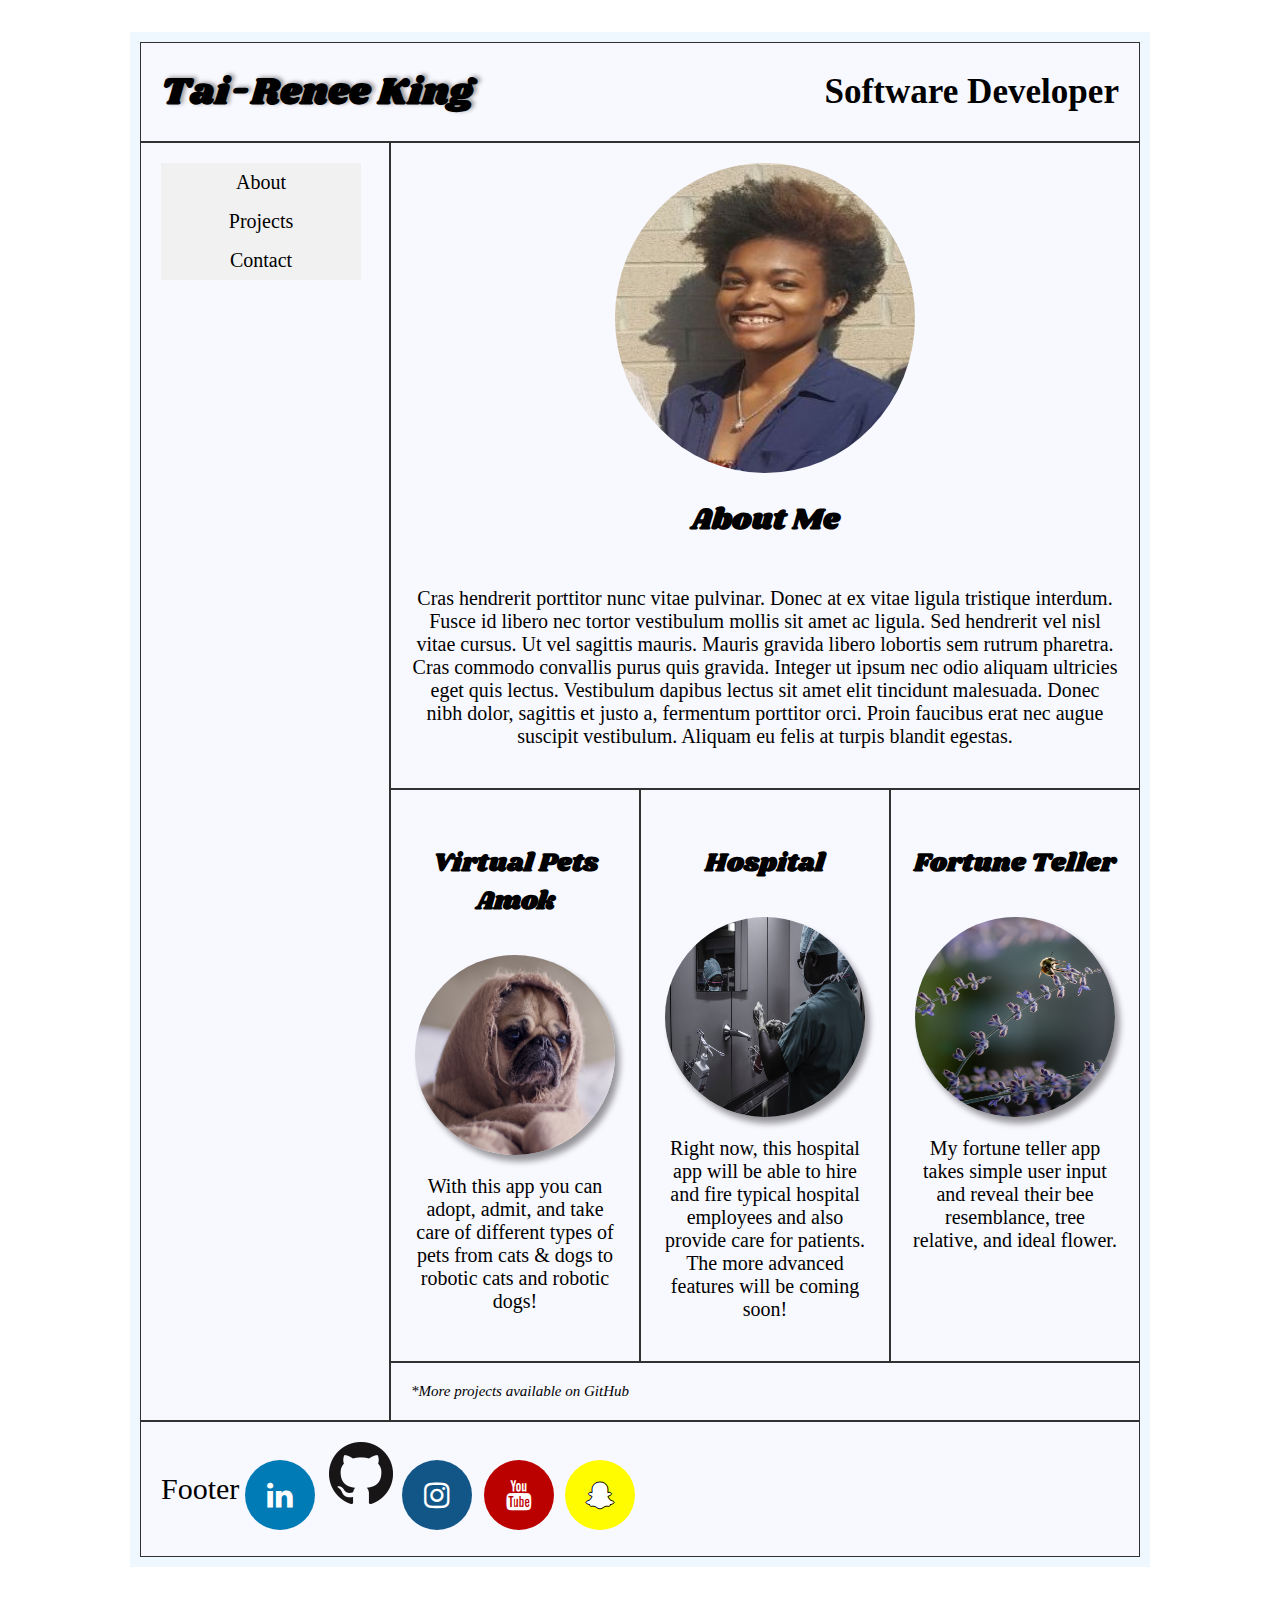
<file: test-site/index.html>
<!DOCTYPE html>
<html>
<head>
	<title>Tai-Renee's Portfolio</title>

	    <link rel="stylesheet" href="https://fonts.googleapis.com/css?family=Shrikhand">

	    <link rel="stylesheet" href="https://cdnjs.cloudflare.com/ajax/libs/font-awesome/4.7.0/css/font-awesome.min.css">

	<link rel="stylesheet" type="text/css" href="./style.css">
</head>
<body>
	<div class="grid-container">
  		<div class="grid-item header">
  			<h2 id="logo">Tai-Renee King</h2>
  			<h3 id="position">Software Developer</h3>
  		</div>
  		<div class="grid-item nav">
  			<nav>
			<ul>
				<li><a href="#aboutMe">About</a></li>
				<li><a href="#Projects">Projects</a></li>
				<li><a href="#contactMe">Contact</a></li>
			</ul>
			</nav>
  		</div>
  		<div class="grid-item about">
  			<img id="aboutImage" src="./images/profileimage.jpg">
  			<h2 id="aboutTitle">About Me</h2>
				<p>
				Cras hendrerit porttitor nunc vitae pulvinar. Donec at ex vitae ligula tristique interdum. Fusce id libero nec tortor vestibulum mollis sit amet ac ligula. Sed hendrerit vel nisl vitae cursus. Ut vel sagittis mauris. Mauris gravida libero lobortis sem rutrum pharetra. Cras commodo convallis purus quis gravida. Integer ut ipsum nec odio aliquam ultricies eget quis lectus. Vestibulum dapibus lectus sit amet elit tincidunt malesuada. Donec nibh dolor, sagittis et justo a, fermentum porttitor orci. Proin faucibus erat nec augue suscipit vestibulum. Aliquam eu felis at turpis blandit egestas.
				</p>
  		</div>
  		<div class="grid-item project">
  			<h4 id="projectTitle">Virtual Pets Amok</h4>
  			<img id="projectImage" src="./images/petsamok.jpg">
  			<p>
  				With this app you can adopt, admit, and take care of different types of pets from cats &amp; dogs to robotic cats and robotic dogs!
  			</p>
  		</div>

  		<div class="grid-item project">
  			<h4 id="projectTitle">Hospital</h4>
  			<img id="projectImage" src="./images/hospital.jpg">
  			<p>
				Right now, this hospital app will be able to hire and fire typical hospital employees and also provide care for patients. The more advanced features will be coming soon!
			</p>
  		</div>

  		<div class="grid-item project">
  			<h4 id="projectTitle">Fortune Teller</h4>
  			<img id="projectImage" src="./images/fortuneteller.jpg">
  			<p>
				My fortune teller app takes simple user input and reveal their bee resemblance, tree relative, and ideal flower.
			</p>
  		</div>
  		<div class="grid-item text">*More projects available on GitHub</div>
  			<div class="grid-item footer">Footer
  				<div class= "social">
      			<a href="#" class="fa fa-linkedin"></a>
      			<a href="https://github.com/TaiReneeK"><img src="./social-media/github.png"></a>
      			<a href="https://www.instagram.com/ohtai/" class="fa fa-instagram"></a>
      			<a href="https://www.youtube.com/channel/UCMpI2uNb6w0Wxmev_SG9nKA/featured?view_as=public" class="fa fa-youtube"></a>
      			<a href="https://www.snapchat.com/add/ohtai" class="fa fa-snapchat-ghost"></a>
    			</div>
  		</div>
  	</div>
</body>
</html>
</file>
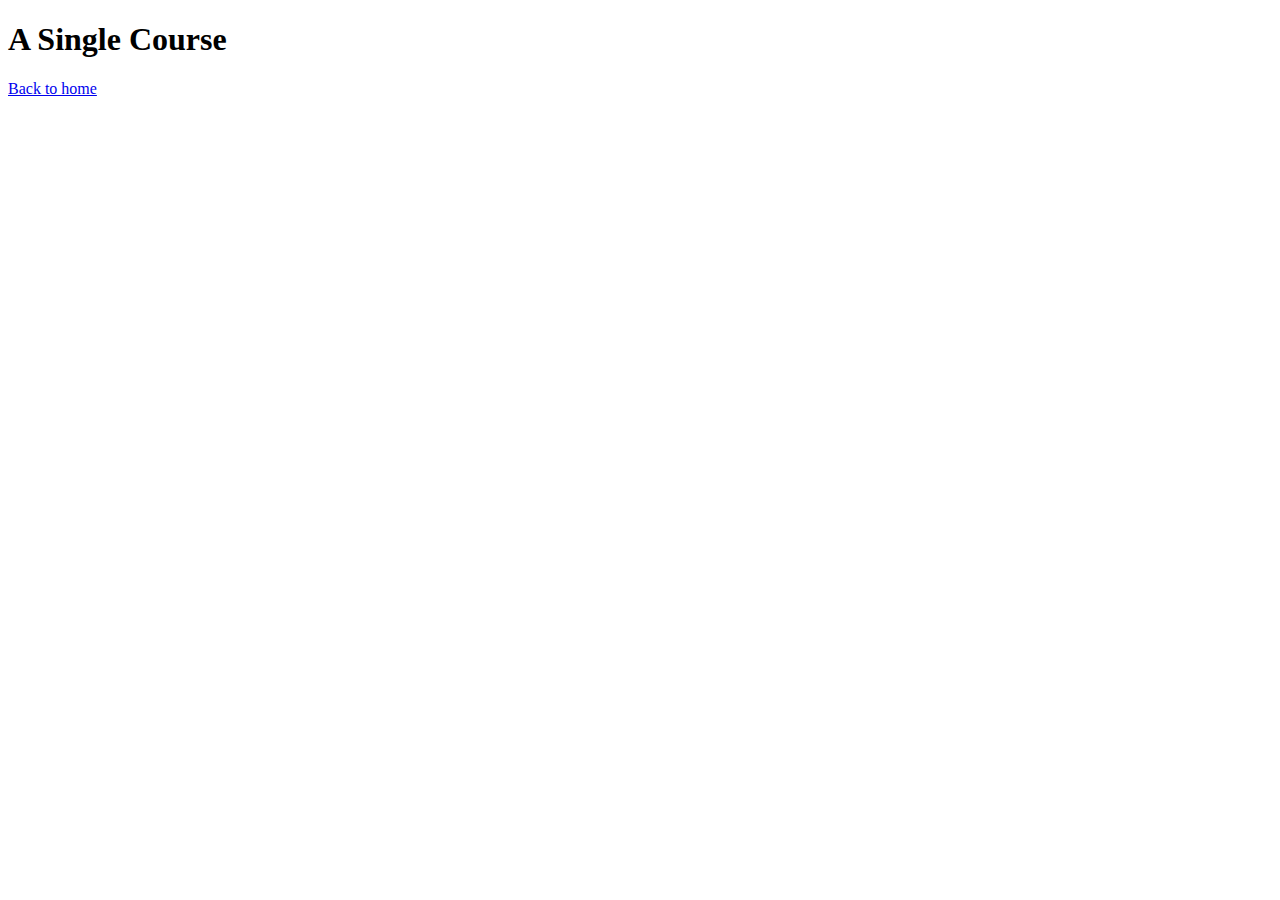
<file: courses/src/main/resources/templates/course.html>
<!DOCTYPE html>
<html xmlns:th="http://www.thymeleaf.org">
<head>
	<title>A course</title>
</head>
<body>
	<h1>A Single Course</h1>

	<div th:each = "course: ${courses}">
		<p th:test = "${course.name}"></p>
		<p th:test = "${course.description}"></p>
		<a href="http://localhost:8080/show-courses">Back to home</a>
	</div>


</body>
</html>
</file>
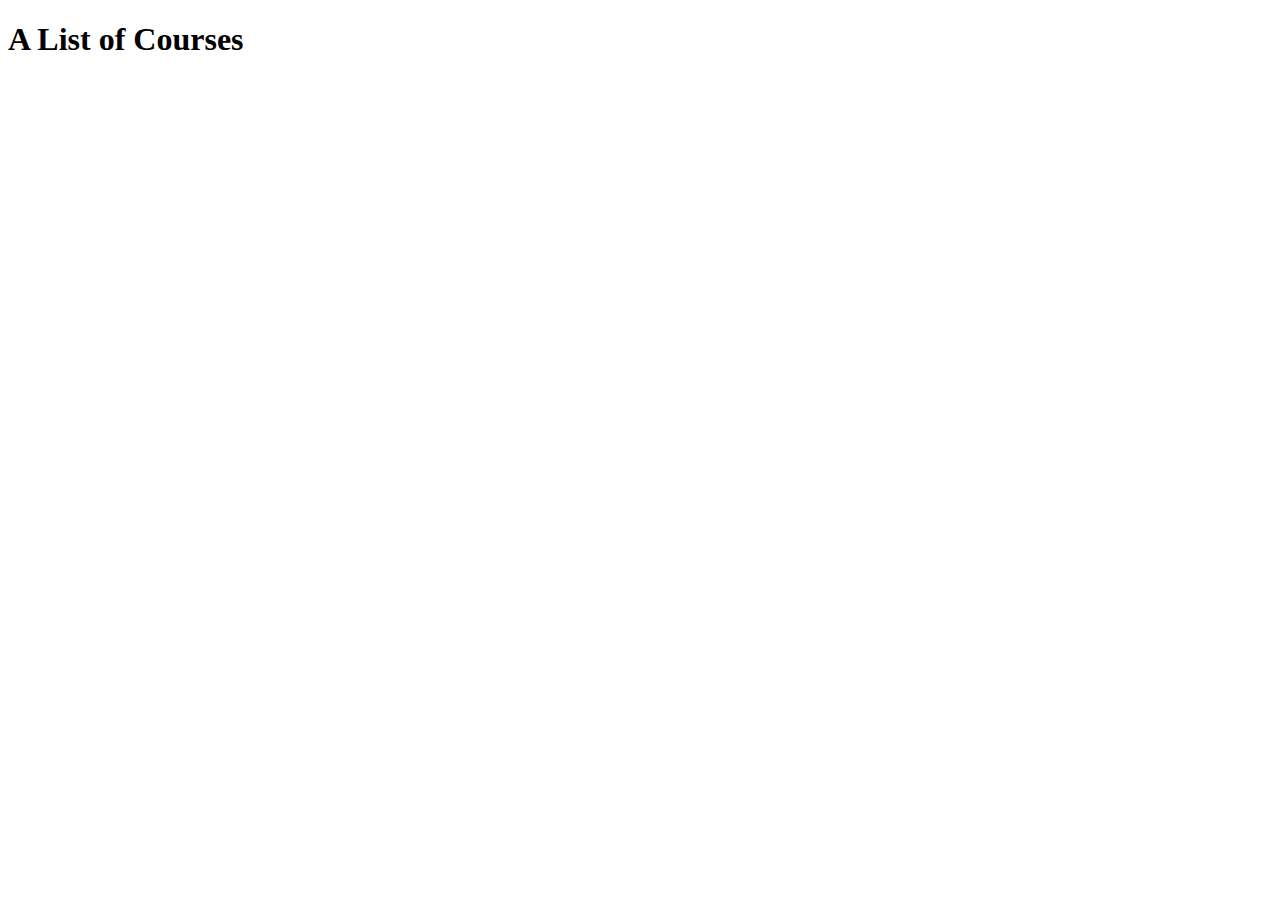
<file: courses/src/main/resources/templates/courses.html>
<!DOCTYPE html>
<html xmlns:th="http://www.thymeleaf.org">
<head>
	<title>courses</title>
</head>
<body>
	<h1>A List of Courses</h1>

	<div th:each = "course: ${courses}">
		<li>
		<a th:href="@{/course(id=${course.id})}" th:text="${course.name}"></a>
		</li>
	</div>

</body>
</html>
</file>
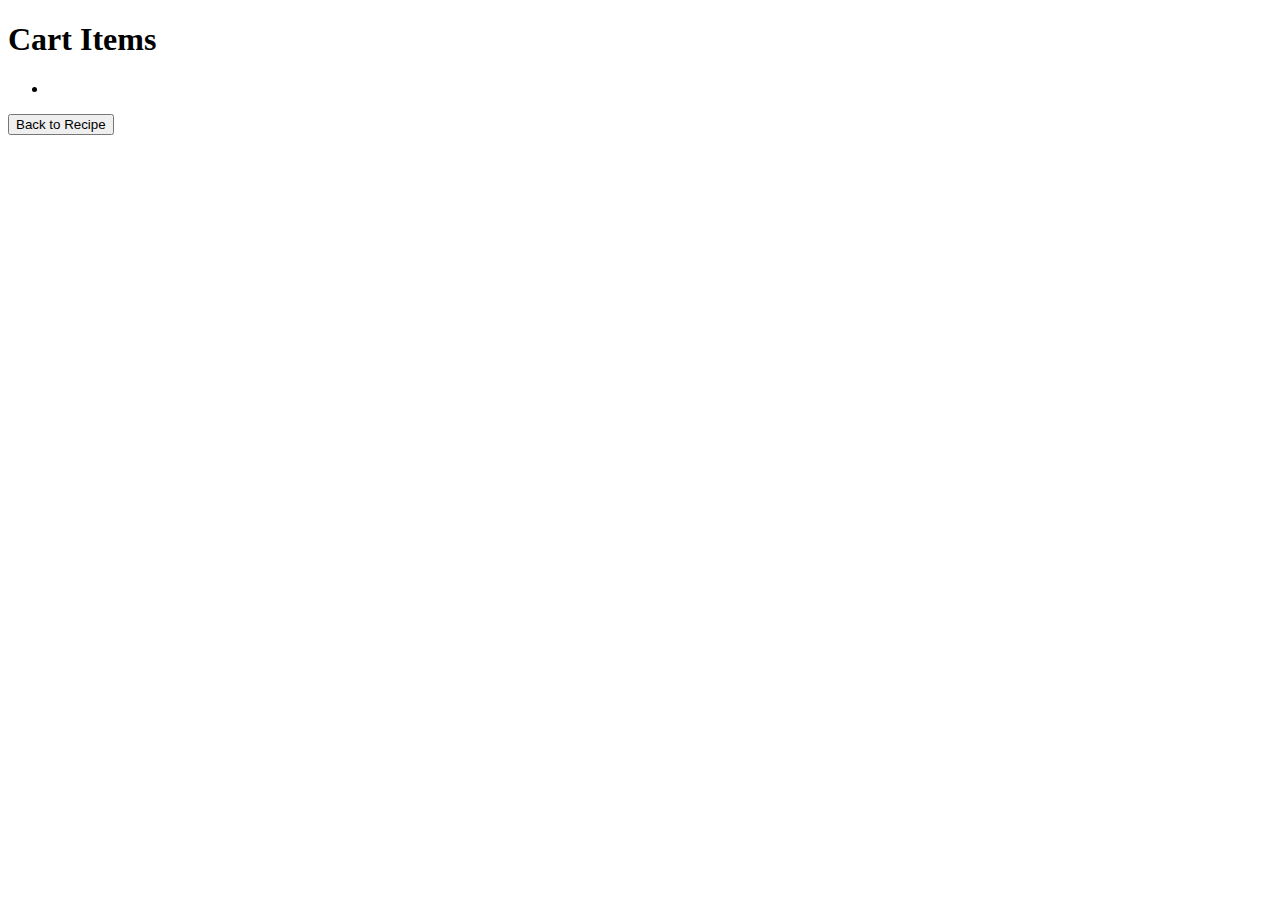
<file: food-rescue-app/src/main/resources/templates/cart.html>
<!DOCTYPE html>

<html xmlns="http://www.thymeleaf.org">
<head>
	<title>Cart Items</title>
</head>
<body>
	<h1>Cart Items</h1>

	<div th:each="cart: ${cartModel}">
	
		<ul>
			<li th:text="${cart.item.itemName}"></li>
		</ul>
		
		
	</div>
	
	<button onclick="goBack()">Back to Recipe</button>

	<script>
	function goBack() {
    	window.history.go(-2);
	}
	</script>

</body>
</html>
</file>
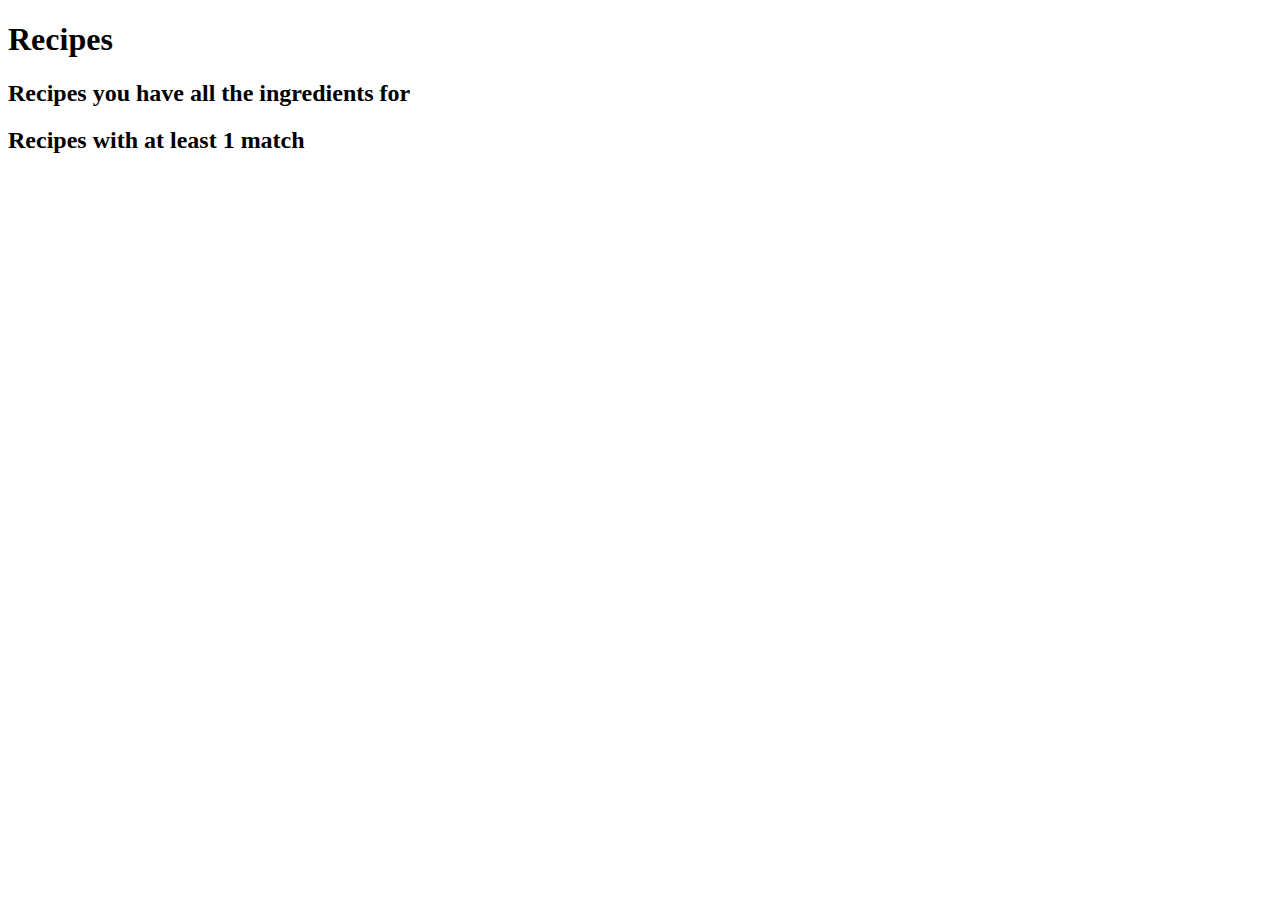
<file: food-rescue-app/src/main/resources/templates/find-recipes.html>
<!DOCTYPE html>
<html xmlns="http://www.thymeleaf.org">
<head>
	<title>All Recipes</title>
</head>
<body>
	<h1>Recipes</h1>

	<h2>Recipes you have all the ingredients for</h2>
		<div th:each="recipe: ${completeRecipesModel}">
			<h3>
				<a th:href="@{/recipe(id=${recipe.id})}" th:text="${recipe.recipeName}"></a>
			</h3>
		</div>

	<h2>Recipes with at least 1 match</h2>
	<div th:each="recipe: ${recipesModel}">
		<h3>
			<a th:href="@{/recipe(id=${recipe.id})}" th:text="${recipe.recipeName}"></a>
		</h3>
	</div>

</body>
</html>
</file>
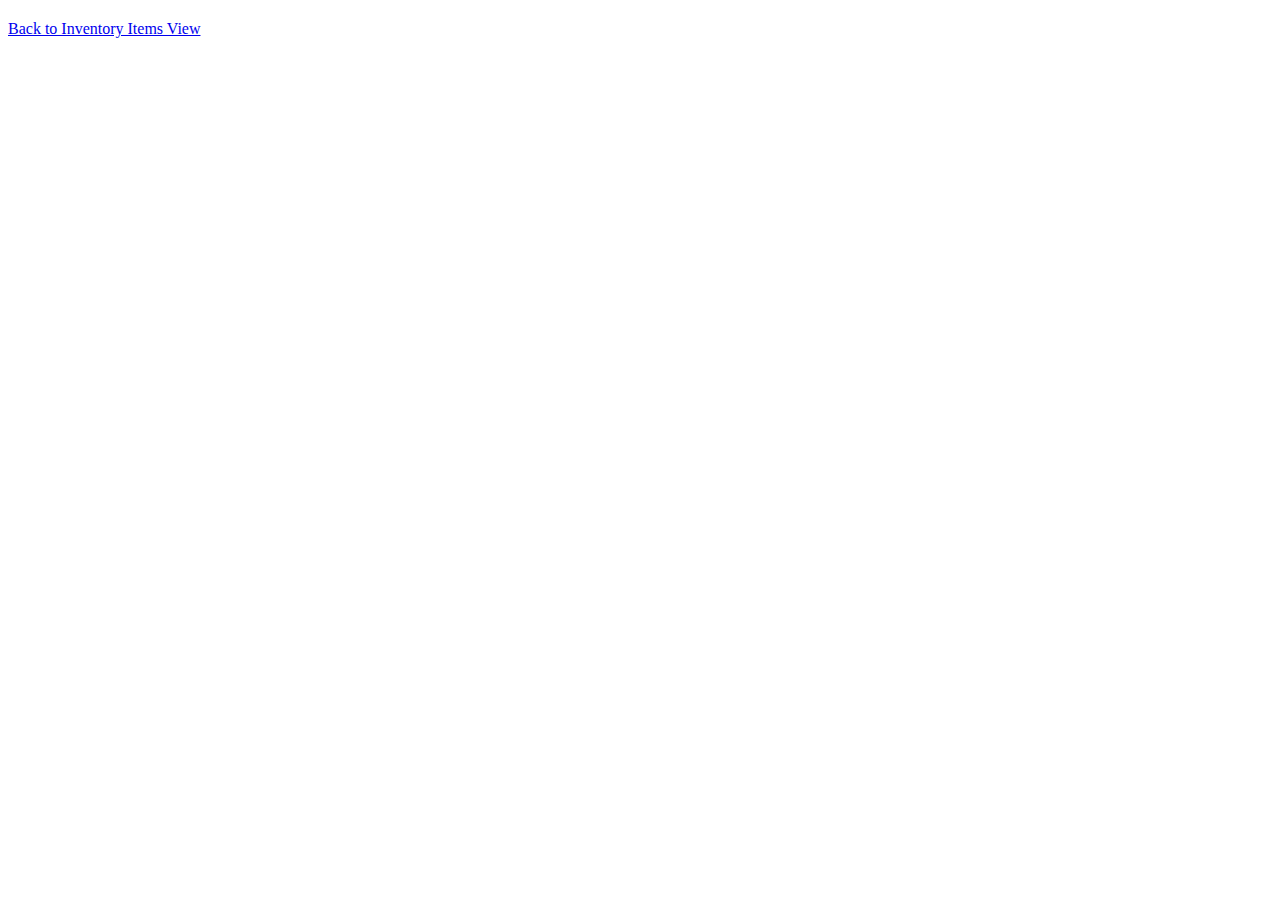
<file: food-rescue-app/src/main/resources/templates/inventoryItem.html>
<!DOCTYPE html>

<html xmlns:th="http://www.thymeleaf.org">

<head>
	<title>A Single Inventory Item</title>
</head>
<body>

	<div th:each="inventoryItem: ${inventoryItemsModel}">
		<h2 th:text="${inventoryItem.inventoryItemName}"></h2>

	</div>

<a href="http://localhost:8080/show-inventory-items">Back to Inventory Items View</a>


</body>
</html>
</file>
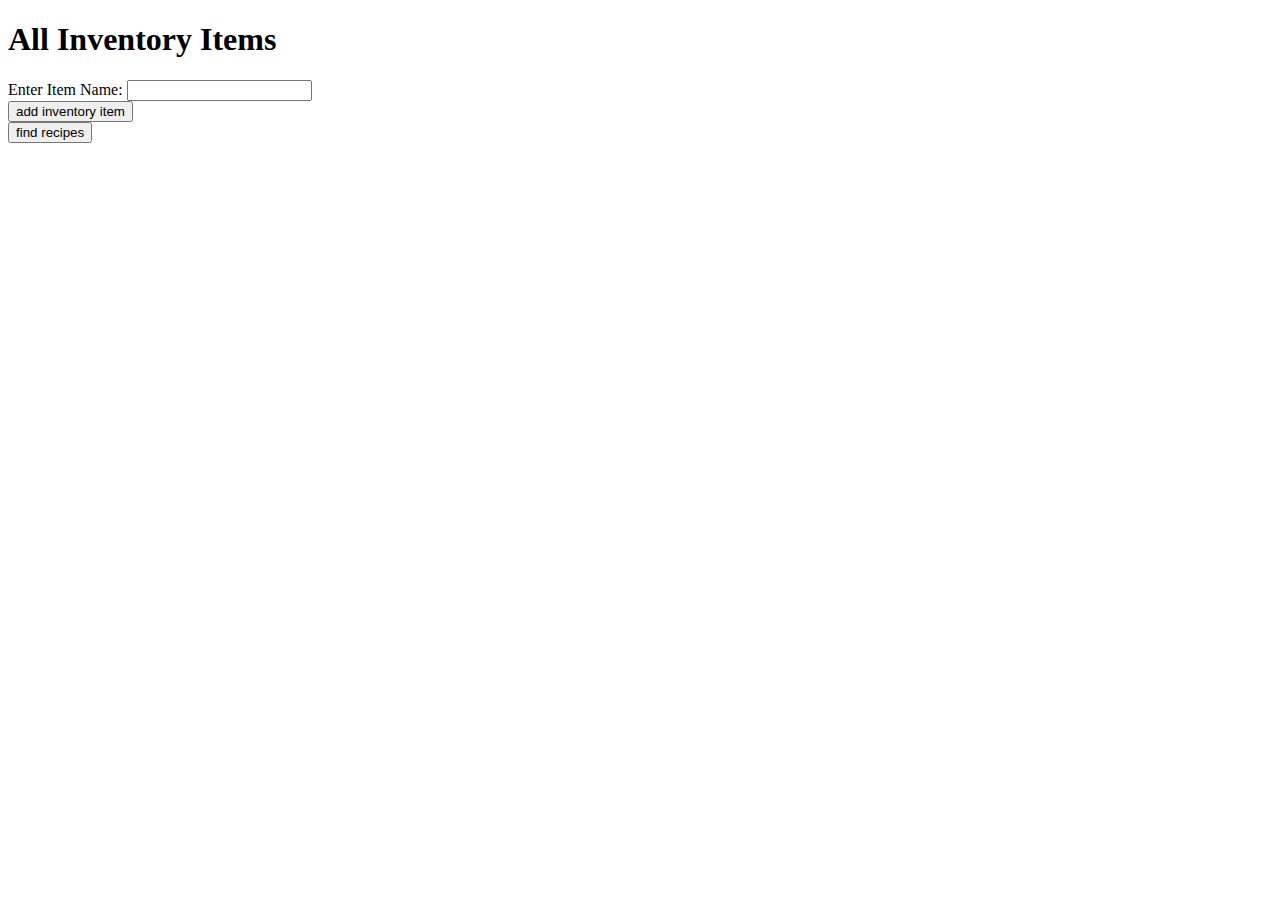
<file: food-rescue-app/src/main/resources/templates/inventoryItems.html>
<!DOCTYPE html>

<html xmlns="http://www.thymeleaf.org">
<head>
	<title>All Inventory Items</title>
</head>
<body>
	<h1>All Inventory Items</h1>

	<div th:each="inventoryItem: ${inventoryItemsModel}">
		<h2>
			<a th:href="@{/inventoryItem(id=${inventoryItem.id})}" th:text="${inventoryItem.inventoryItemName}"></a>
		</h2>
	</div>

	<form method="POST">
		<div>
	  		<label>Enter Item Name:</label>
	  		<input type="text" name="inventoryItemName" />
	  	</div>
	  
	  	<div>
	  		<button th:formaction="@{add-inventory-item}"> add inventory item</button>
	  	</div>
	  
	</form>

	<form method="POST">
	  	<div>
	  		<button th:formaction="@{/find-recipes}"> find recipes</button>
	  	</div>
	  
	</form>

</body>
</html>
</file>
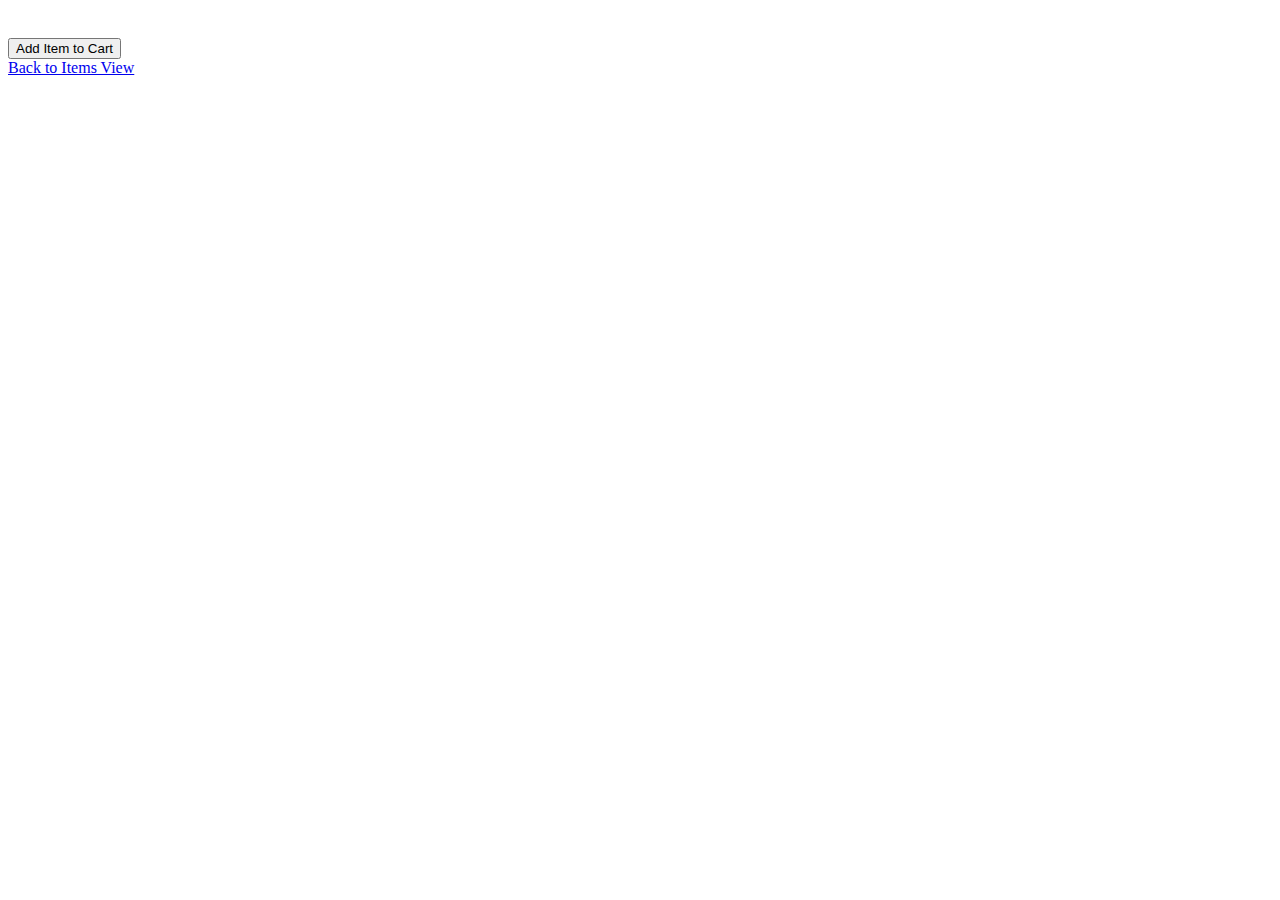
<file: food-rescue-app/src/main/resources/templates/item.html>
<!DOCTYPE html>

<html xmlns:th="http://www.thymeleaf.org">

<head>
	<title>A Single Item</title>
</head>
<body>

	<div th:each="item: ${itemsModel}">
		<h2 th:text="${item.itemName}"></h2>
		<img id="" th:src = "${item.itemImage}">

		<div th:each="recipe: ${item.recipes}">
			<a th:href="@{/recipe(id=${recipe.id})}" th:text="${recipe.recipeName}"></a>
		</div>
		
		<form method="Post">
			<input name="id" type="hidden" th:value="${item.id}" />
			<button th:formaction="@{/add-item}">Add Item to Cart</button>
		</form>
		
	</div>

<a href="http://localhost:8080/show-items">Back to Items View</a>


</body>
</html>
</file>
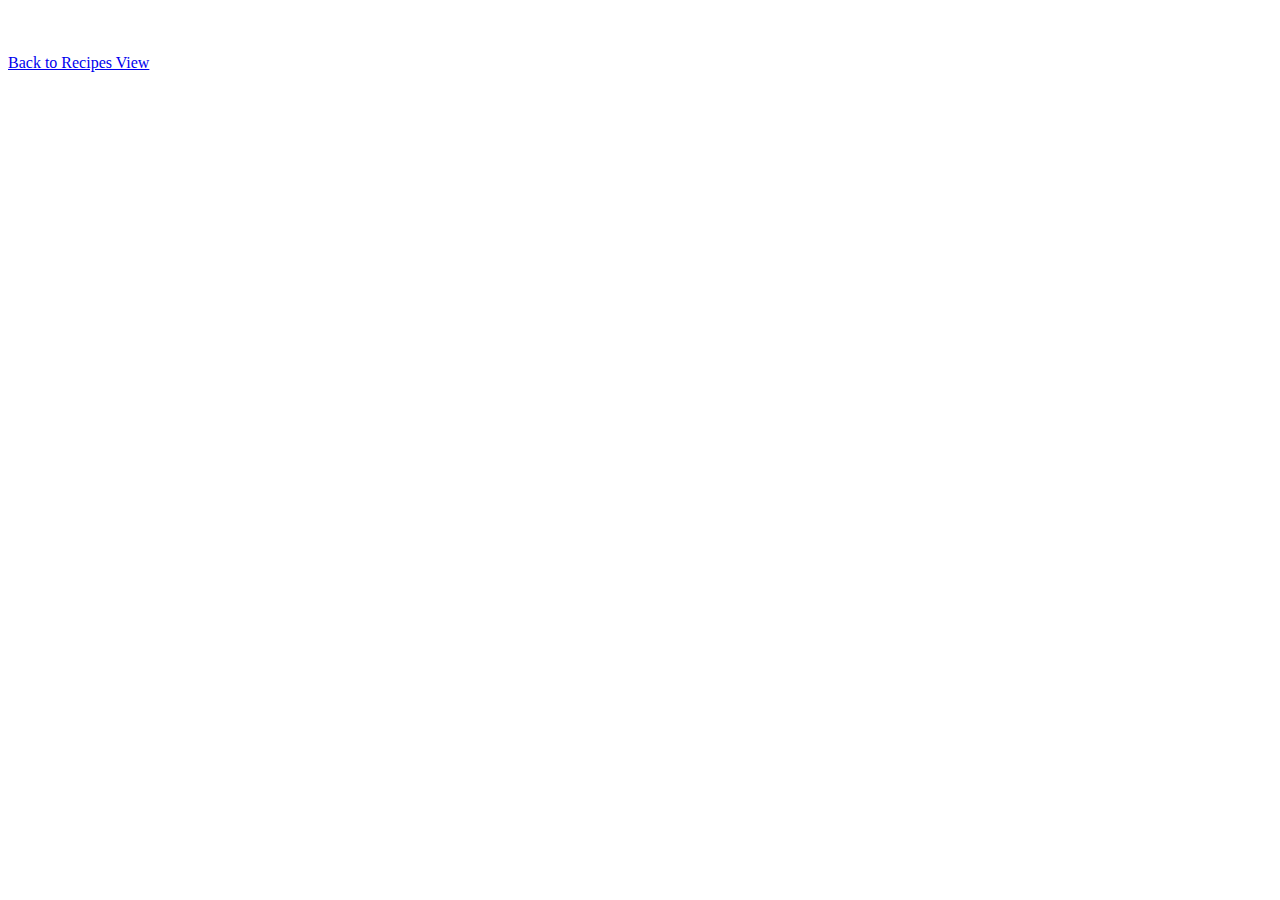
<file: food-rescue-app/src/main/resources/templates/recipe.html>
<!DOCTYPE html>

<html xmlns:th="http://www.thymeleaf.org">

<head>
	<title>A Single Recipe</title>
</head>
<body>

	<div th:each="recipe: ${recipesModel}">
		<h2 th:text="${recipe.recipeName}"></h2>
		<img id="" th:src = "${recipe.image}">
		<p th:text="${recipe.instructions}"></p>

		<div th:each="tag: ${recipe.tag}">
			<a th:href="@{/tag(id=${tag.id})}" th:text="${recipe.tag.meal}"></a>
		</div>

		<div th:each="item: ${recipe.items}">
			<a th:href="@{/item(id=${item.id})}" th:text="${item.itemName}"></a>
		</div>
	</div>

<a href="http://localhost:8080/show-recipes">Back to Recipes View</a>

</body>
</html>
</file>
<file: test-site/style.css>
.grid-container 
{
  display: grid;
  grid-template-columns: 250px auto auto auto;
  grid-template-rows: 100px auto auto auto auto;
  background-color: #F0F8FF;
  padding: 10px;
  max-width: 1000px;
  width: 90%;
  margin: 2rem auto;
}
.grid-item 
{
  align-items: center;
  background-color: #F8F8FF;
  border: 1px solid rgba(0, 0, 0, 0.8);
  display: flex;
  padding: 20px;
  font-size: 30px;
  text-align: center;
}
.header
{
	display: flex;
	grid-column: 1/-1;
	justify-content: space-between;
}

#logo
{
	font-family: shrikhand;
	font-size: 38px;
	text-shadow: 3px -1px 4px rgba(150, 150, 150, 1);
}

.nav
{
	align-items: flex-start;
	display: flex;
	grid-row: 2/5;
}

nav ul
{
  background-color: #f1f1f1;
  font-size: 20px;
  list-style-type: none;
  margin: 0;
  padding: 0;
  width: 200px;
}

nav li a
{
	color: black;
	display: block;
	padding: 8px 16px;
	text-decoration: none;
}

li a:hover
{
  background-color: #555;
  color: white;
}

.about
{
	display: flex;
	flex-direction: column;
	grid-column: 2/5;
	justify-content: space-between;
}

#aboutImage
{
  border-radius: 65%;
  width: 300px;
  height: 310px;
  transition: transform 400ms ease-out;
}

#aboutTitle
{
	font-family: shrikhand;
	font-size: 30px;
}

#projectImage
{
  border-radius: 95%;
  width: 200px;
  height: 200px;
  transition: transform 400ms ease-out;
  box-shadow: 0.3rem 0.4rem 0.4rem rgba(0, 0, 0, 0.4);
}

#projectImage:hover
{
  transform: scale(1.15);
}

#projectTitle
{
	font-family: shrikhand;
	font-size: 26px;
}

p
{
	font-size: 20px;
}

.project
{
	display: flex;
	flex-direction: column;
}
.text
{
	grid-column: 2/5;
	font-size: 15px;
	font-style: italic;
}

.footer
{
  display: flex;
  grid-column: 1/-1;
  justify-content: flex-start;
}

.fa 
{
  padding: 20px;
  font-size: 30px;
  width: 30px;
  text-align: center;
  text-decoration: none;
  margin: 5px 2px;
  border-radius: 50%;
}

.fa:hover 
{
    opacity: 0.7;
}

.fa-linkedin 
{
  background: #007bb5;
  color: white;
  margin: .2em;
}

.fa-github
{
  margin: .2em;
}

.fa-instagram 
{
  background: #125688;
  color: white;
}

.fa-youtube 
{
  background: #bb0000;
  color: white;
}

.fa-snapchat-ghost 
{
  background: #fffc00;
  color: white;
  text-shadow: -1px 0 black, 0 1px black, 1px 0 black, 0 -1px black;
}
</file>
